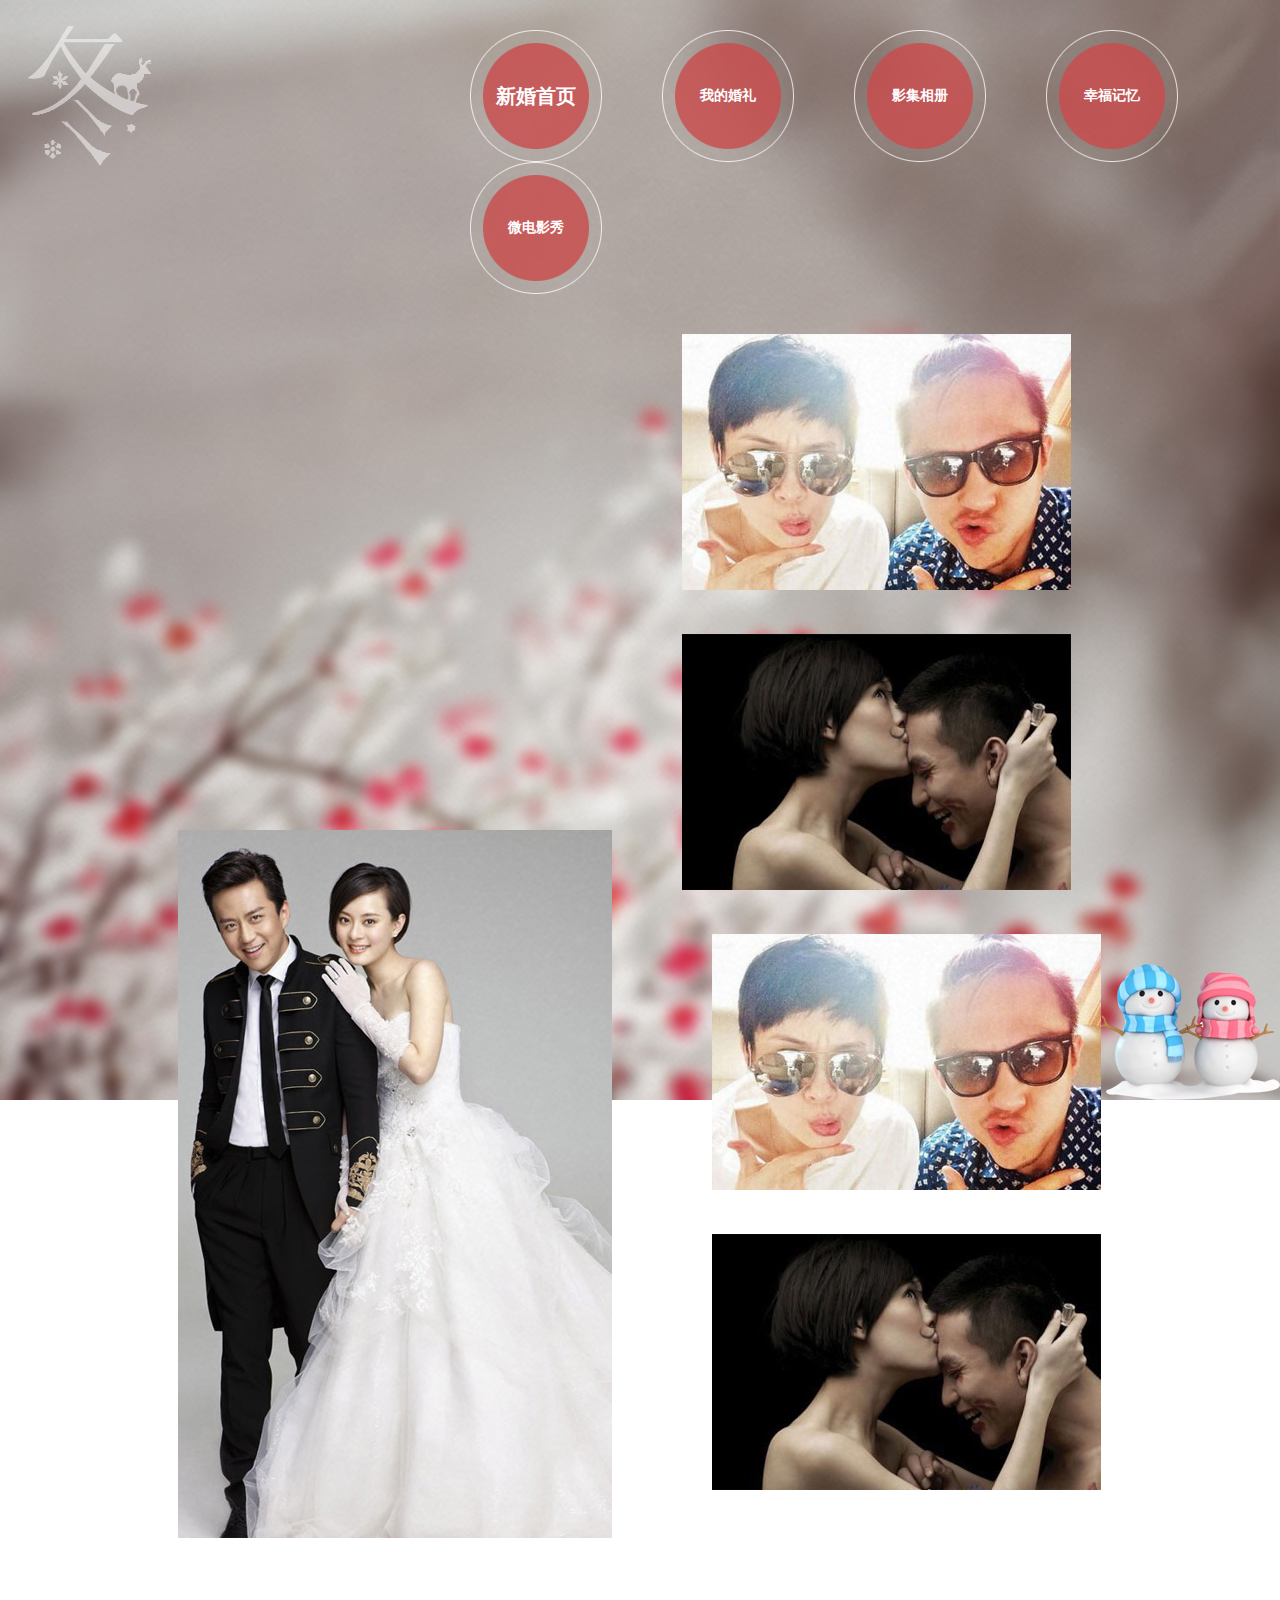
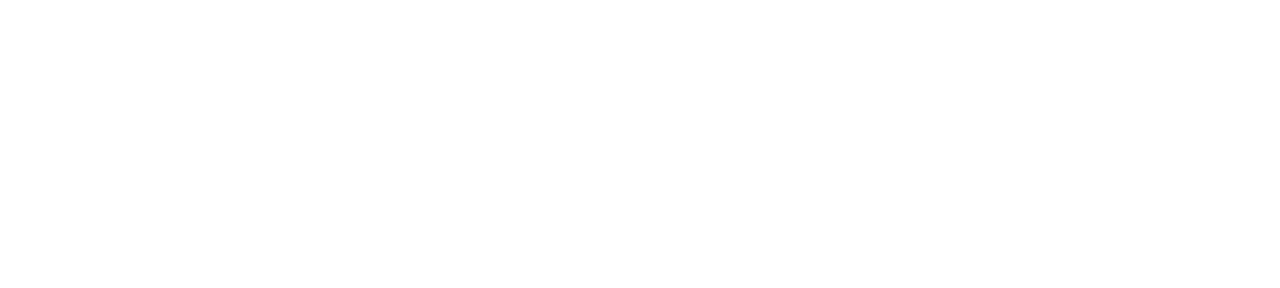
<file: Winter/index.html>
<!DOCTYPE html>
<html lang="en">
<head>
	<meta charset="UTF-8">
	<title>winter</title>
	<link rel="stylesheet" type="text/css" href="../css/style.css">
</head>
<body>
	<div class="wraper">
		<div class="nav_index_winter">
			<ul>
				<li><a class="winter_index_active" href="#">新婚首页</a></li>
				<li><a href="#">我的婚礼</a></li>
				<li><a href="#">影集相册</a></li>
				<li><a href="#">幸福记忆</a></li>
				<li><a href="#">微电影秀</a></li>
			</ul>
		</div>
		<div class="photo_view">
				<div class="photo_view_left">
					<ul>
						<li><a href=""><img src="../img/winter_01.jpg" alt=""></a></li>
						<li><a href=""><img src="../img/winter_03.jpg" alt=""></a></li>
					</ul>
				</div>
				<div class="photo_view_center"><a href=""><img src="../img/winter_02.jpg" alt=""></a></div>
				<div class="photo_view_right">
					<ul>
						<li><a href=""><img src="../img/winter_01.jpg" alt=""></a></li>
						<li><a href=""><img src="../img/winter_03.jpg" alt=""></a></li>
					</ul>
				</div>
		</div>
	</div>
</body>
</html>
</file>
<file: css/style.css>
/*
@name:  style.css
@description: 定义模板样式
@require: 
@author: fuminglee@outlook.com
*/


*{
	border: 0;
	margin: 0;
}

ul{
	list-style: none;
}

a{
	text-decoration: none;
}

.wraper{
	width: 100%;
	height: 1100px;
	background: url(../img/winter_07.jpg) no-repeat;
	background-size: 100% 1100px;
}

.nav_index_winter{
	height: 200px;
	width: 100%;
	padding-top: 30px;
}

.nav_index_winter ul{
	height: 132px;
	// width: 1200px;
	margin-left: 400px;
	list-style: none;
}

.nav_index_winter ul li{
	float: left;
	height: 132px;
	width: 132px;
	margin: 0 30px;
}

.nav_index_winter ul li a{
	background: url(../img/winter_06.png) 0 0 no-repeat;
	display: block;
	height: 132px;
	text-align: center;
	line-height: 132px;
	font-size: 14px;
	color: #fff;
	font-weight: 900;
}

.nav_index_winter ul li a:hover{
	font-size: 20px;
}

.nav_index_winter .winter_index_active{
	font-size: 20px;
}

/*
.nav_index_winter ul::after{
	content: '';0
}
*/

.wraper .photo_view{
	height: 710px;
	line-height: 710px;
	margin: 0 auto;
	padding-left: 10%;
}

.wraper .photo_view div{
	float: left;
	margin: 0 50px;
}

.wraper .photo_view div ul{
	padding: 0;
}

.wraper .photo_view div ul li{
	height: 300px;
}

.wraper .photo_view .photo_view_center{
	height: 710px;
}
</file>
